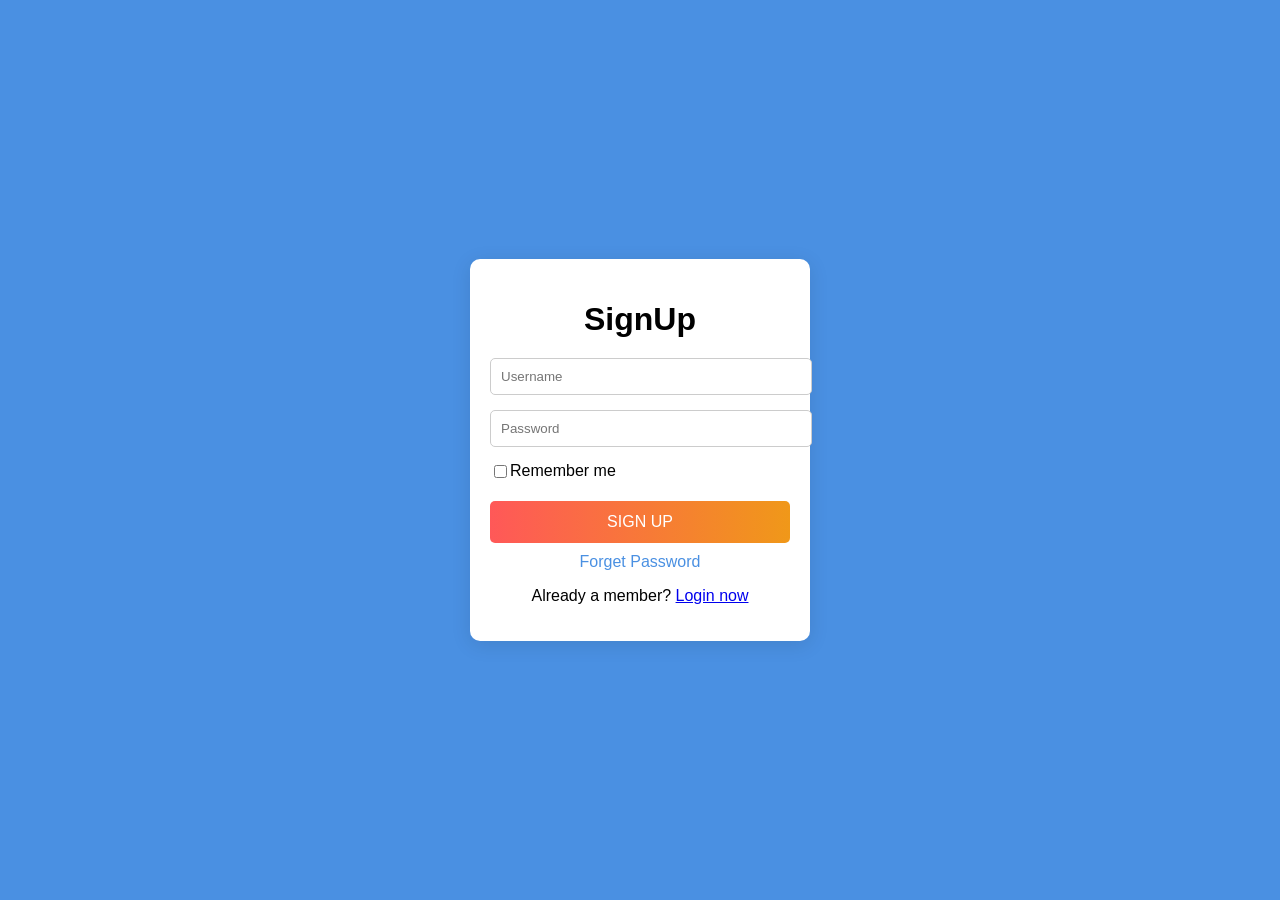
<file: index.html>
<!DOCTYPE html>
<html lang="en">
<head>
    <meta charset="UTF-8">
    <meta name="viewport" content="width=device-width, initial-scale=1.0">
    <link rel="stylesheet" href="style.css">
    <title>SignUp</title>
</head>
<body>
    <div class="container">
        <h1>SignUp</h1>
        <form>
            <input type="text" placeholder="Username" required>
            <input type="password" placeholder="Password" required>
            <div class="remember-me">
                <input type="checkbox" id="remember">
                <label for="remember">Remember me</label>
            </div>
            <button type="submit" class="login-btn">SIGN UP</button>
            <a href="#" class="forget-password">Forget Password</a>
        </form>
        <p>Already a member? <a href="#">Login now</a></p>
    </div>
</body>
</html>
</file>
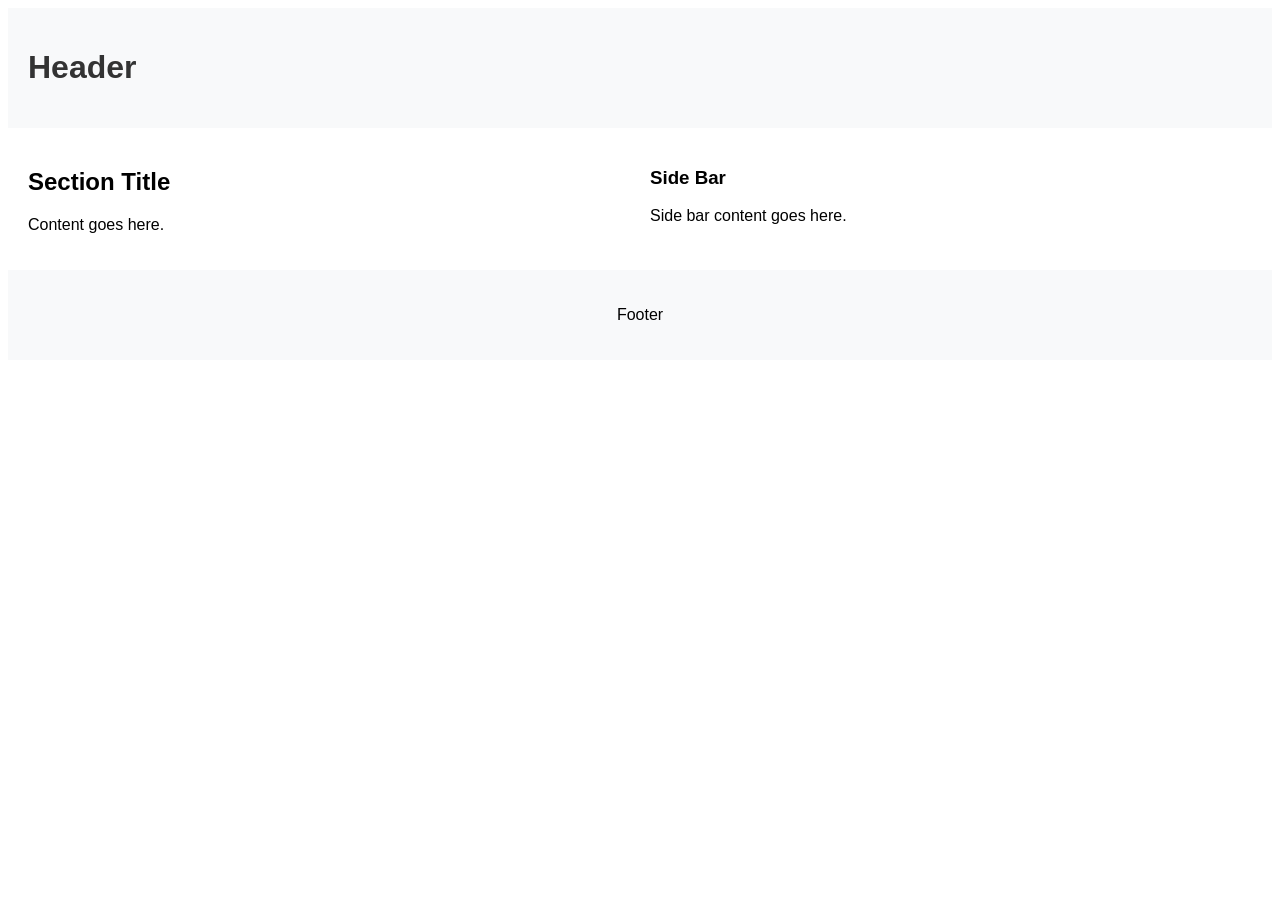
<file: repos/issue-to-pr/index.html>
<!DOCTYPE html>
<html lang="en">
<head>
    <meta charset="UTF-8">
    <meta name="viewport" content="width=device-width, initial-scale=1.0">
    <title>Project Title</title>
    <link rel="stylesheet" href="style.css">
</head>
<body>
    <header>
        <h1>Header</h1>
    </header>
    <main>
        <section>
            <h2>Section Title</h2>
            <p>Content goes here.</p>
        </section>
        <aside>
            <h3>Side Bar</h3>
            <p>Side bar content goes here.</p>
        </aside>
    </main>
    <footer>
        <p>Footer</p>
    </footer>
</body>
</html>
</file>
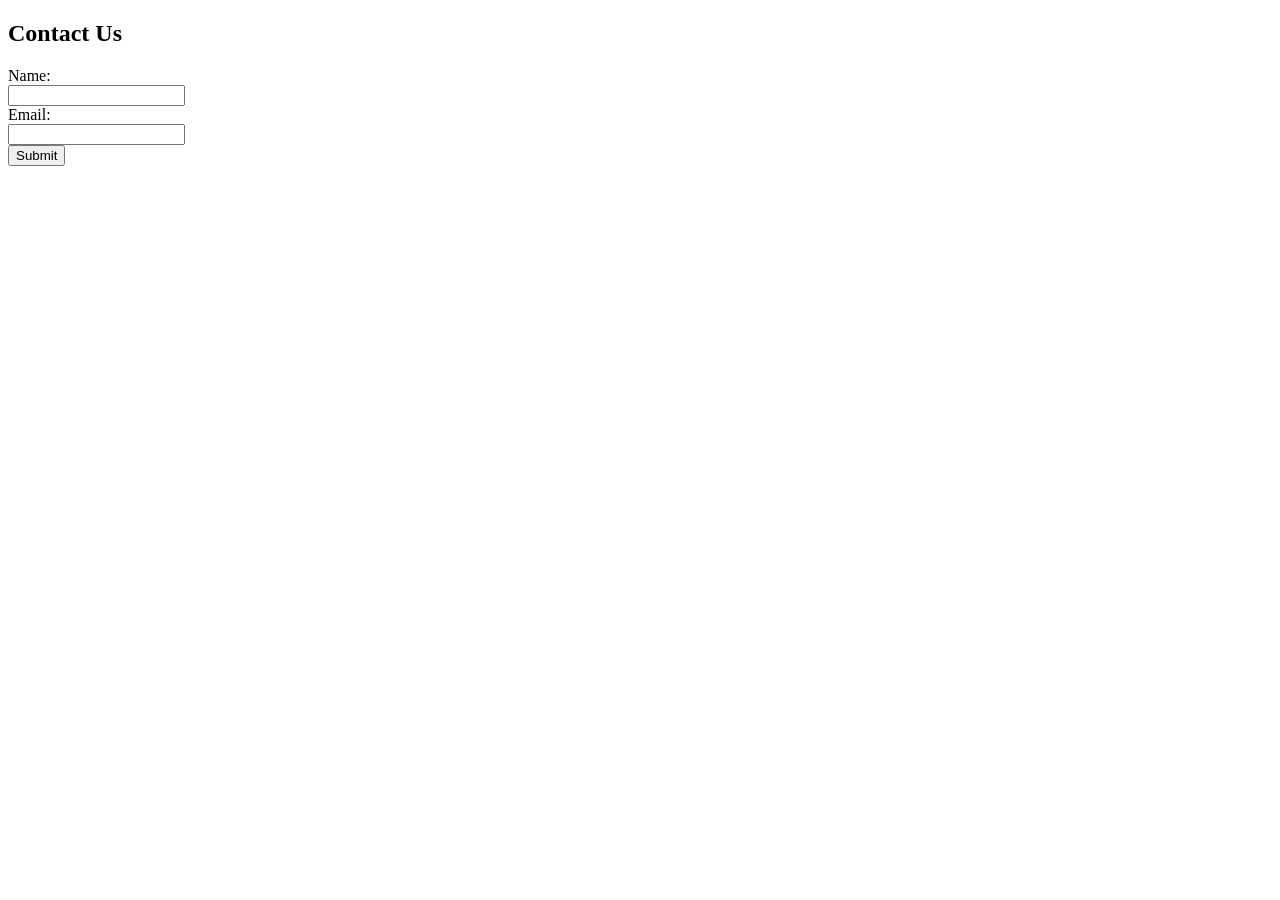
<file: Contact.html>
<!DOCTYPE html>
<html lang="en">
<head>
    <meta charset="UTF-8">
    <meta name="viewport" content="width=device-width, initial-scale=1.0">
    <title>Contact Us</title>
</head>
<body>
    <h2>Contact Us</h2>
    <form id="contactForm">
        <label for="name">Name:</label><br>
        <input type="text" id="name" name="name"><br>
        <label for="email">Email:</label><br>
        <input type="email" id="email" name="email"><br>
        <button type="submit">Submit</button>
    </form>
    <script>
        document.getElementById('contactForm').addEventListener('submit', function(event) {
            event.preventDefault();
            const name = document.getElementById('name').value;
            const email = document.getElementById('email').value;
            if (validateEmail(email)) {
                alert('Thank you for contacting us!');
            } else {
                alert('Please enter a valid email address.');
            }
        });

        function validateEmail(email) {
            return /^[^\s@]+@[^\s@]+\.[^\s@]+$/.test(email);
        }
    </script>
</body>
</html>
</file>
<file: style.css>
body {
    font-family: Arial, sans-serif;
    background-color: #4a90e2;
    display: flex;
    justify-content: center;
    align-items: center;
    height: 100vh;
    margin: 0;
}

.container {
    background: white;
    border-radius: 10px;
    padding: 20px;
    box-shadow: 0 4px 20px rgba(0, 0, 0, 0.1);
    width: 300px;
}

h1 {
    text-align: center;
    margin-bottom: 20px;
}

input[type="text"],
input[type="password"] {
    width: 100%;
    padding: 10px;
    margin-bottom: 15px;
    border: 1px solid #ccc;
    border-radius: 5px;
}

.remember-me {
    display: flex;
    align-items: center;
    margin-bottom: 20px;
}

.login-btn {
    width: 100%;
    padding: 12px;
    border: none;
    border-radius: 5px;
    background: linear-gradient(to right, #ff5858, #f09819);
    color: white;
    font-size: 16px;
    cursor: pointer;
}

.forget-password {
    display: block;
    text-align: center;
    margin-top: 10px;
    color: #4a90e2;
    text-decoration: none;
}

.forget-password:hover {
    text-decoration: underline;
}

p {
    text-align: center;
}
</file>
<file: repos/issue-to-pr/style.css>
body {
    font-family: Arial, sans-serif;
}

header {
    background-color: #f8f9fa;
    padding: 20px;
}

header h1 {
    color: #333;
}

main {
    display: flex;
    justify-content: space-between;
    padding: 20px;
}

section {
    flex: 1;
}

aside {
    flex: 1;
    margin-left: 20px;
}

footer {
    background-color: #f8f9fa;
    padding: 20px;
    text-align: center;
}
</file>
